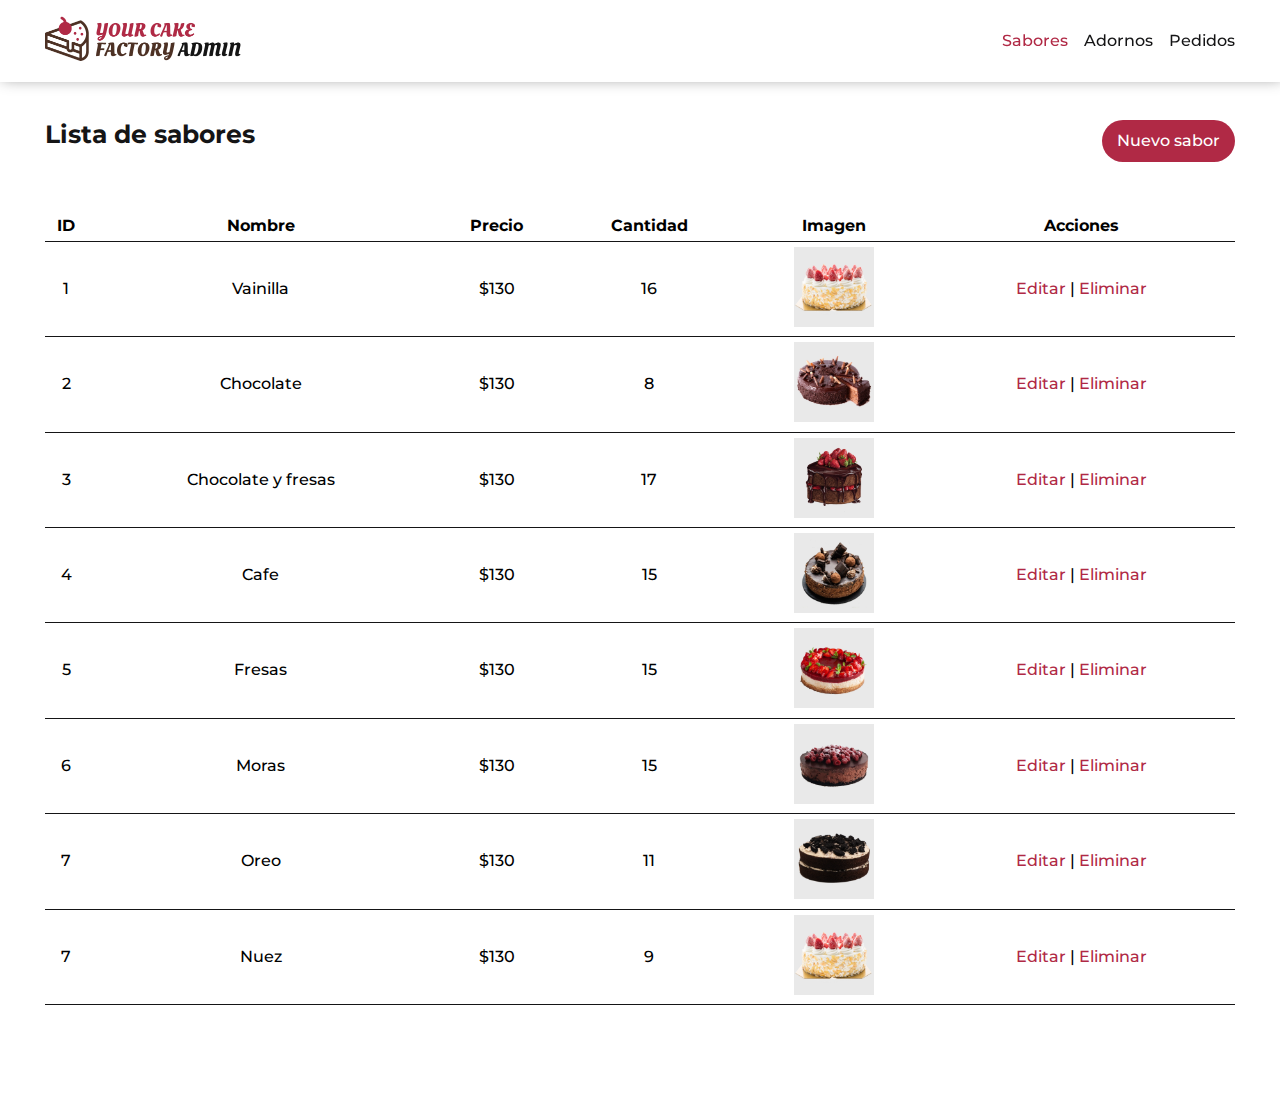
<file: pasteleria-administrador/index.html>
<!DOCTYPE html>
<html lang="es">

<head>
    <meta charset="UTF-8">
    <meta http-equiv="X-UA-Compatible" content="IE=edge">
    <meta name="viewport" content="width=device-width, initial-scale=1.0">

    <title>Your Cake Factory Administrador</title>

    <!-- Archivos css -->
    <link rel="stylesheet" href="css/normalize.css">
    <link rel="stylesheet" href="css/styles.css">

    <!-- Tipografías -->
    <link rel="preconnect" href="https://fonts.googleapis.com">
    <link rel="preconnect" href="https://fonts.gstatic.com" crossorigin>
    <link
        href="https://fonts.googleapis.com/css2?family=Montserrat:wght@400;500;600&family=Oleo+Script:wght@400;700&display=swap"
        rel="stylesheet">
</head>

<body>

    <!-- Header start -->
    <header class="header">
        <div class="header__items container">
            <a href="index.html">
                <img class="logo" src="img/logo-your-cake-facotory-admin-.webp" alt="Logotipo de Custom Cake">
            </a>
    
            <nav class="nav">
                <ul class="nav__links">
                    <li><a class="nav__item nav__item--selected" href="index.html">Sabores</a></li>
                    <li><a class="nav__item" href="adornos.html">Adornos</a></li>
                    <li><a class="nav__item" href="pedidos.html">Pedidos</a></li>
                </ul>
            </nav>
        </div>
    </header>
    <!-- End Header -->

    <section class="section">
        <div class="container">
            <div class="info">
                <div class="info__header">
                    <h3>Lista de sabores</h3>
                    <a href="#" class="button">Nuevo sabor</a>
                </div>

                <table class="info__table">
                    <thead>
                        <tr>
                            <th>ID</th>
                            <th>Nombre</th>
                            <th>Precio</th>
                            <th>Cantidad</th>
                            <th>Imagen</th>
                            <th>Acciones</th>
                        </tr>
                    </thead>

                    <tbody>
                        <tr>
                            <td>1</td>
                            <td>Vainilla</td>
                            <td>$130</td>
                            <td>16</td>
                            <td><img src="img/pastel-de-vanilla.webp" class="table__img"></td>
                            <td><a href="#">Editar</a> | <a href="#">Eliminar</a></td>
                        </tr>

                        <tr>
                            <td>2</td>
                            <td>Chocolate</td>
                            <td>$130</td>
                            <td>8</td>
                            <td><img src="img/pastel-de-chocolate.webp" class="table__img"></td>
                            <td><a href="#">Editar</a> | <a href="#">Eliminar</a></td>
                        </tr>

                        <tr>
                            <td>3</td>
                            <td>Chocolate y fresas</td>
                            <td>$130</td>
                            <td>17</td>
                            <td><img src="img/pastel-de-chocolate-y-fresa.webp" class="table__img"></td>
                            <td><a href="#">Editar</a> | <a href="#">Eliminar</a></td>
                        </tr>

                        <tr>
                            <td>4</td>
                            <td>Cafe</td>
                            <td>$130</td>
                            <td>15</td>
                            <td><img src="img/pastel-de-cafe.webp" class="table__img"></td>
                            <td><a href="#">Editar</a> | <a href="#">Eliminar</a></td>
                        </tr>

                        <tr>
                            <td>5</td>
                            <td>Fresas</td>
                            <td>$130</td>
                            <td>15</td>
                            <td><img src="img/pastel-de-fresas.webp" class="table__img"></td>
                            <td><a href="#">Editar</a> | <a href="#">Eliminar</a></td>
                        </tr>

                        <tr>
                            <td>6</td>
                            <td>Moras</td>
                            <td>$130</td>
                            <td>15</td>
                            <td><img src="img/pastel-de-moras.webp" class="table__img"></td>
                            <td><a href="#">Editar</a> | <a href="#">Eliminar</a></td>
                        </tr>

                        <tr>
                            <td>7</td>
                            <td>Oreo</td>
                            <td>$130</td>
                            <td>11</td>
                            <td><img src="img/pastel-de-oreo.webp" class="table__img"></td>
                            <td><a href="#">Editar</a> | <a href="#">Eliminar</a></td>
                        </tr>

                        <tr>
                            <td>7</td>
                            <td>Nuez</td>
                            <td>$130</td>
                            <td>9</td>
                            <td><img src="img/pastel-de-vanilla.webp" class="table__img"></td>
                            <td><a href="#">Editar</a> | <a href="#">Eliminar</a></td>
                        </tr>
                    </tbody>
                </table>
            </div>
        </div>
    </section>

</body>

</html>
</file>
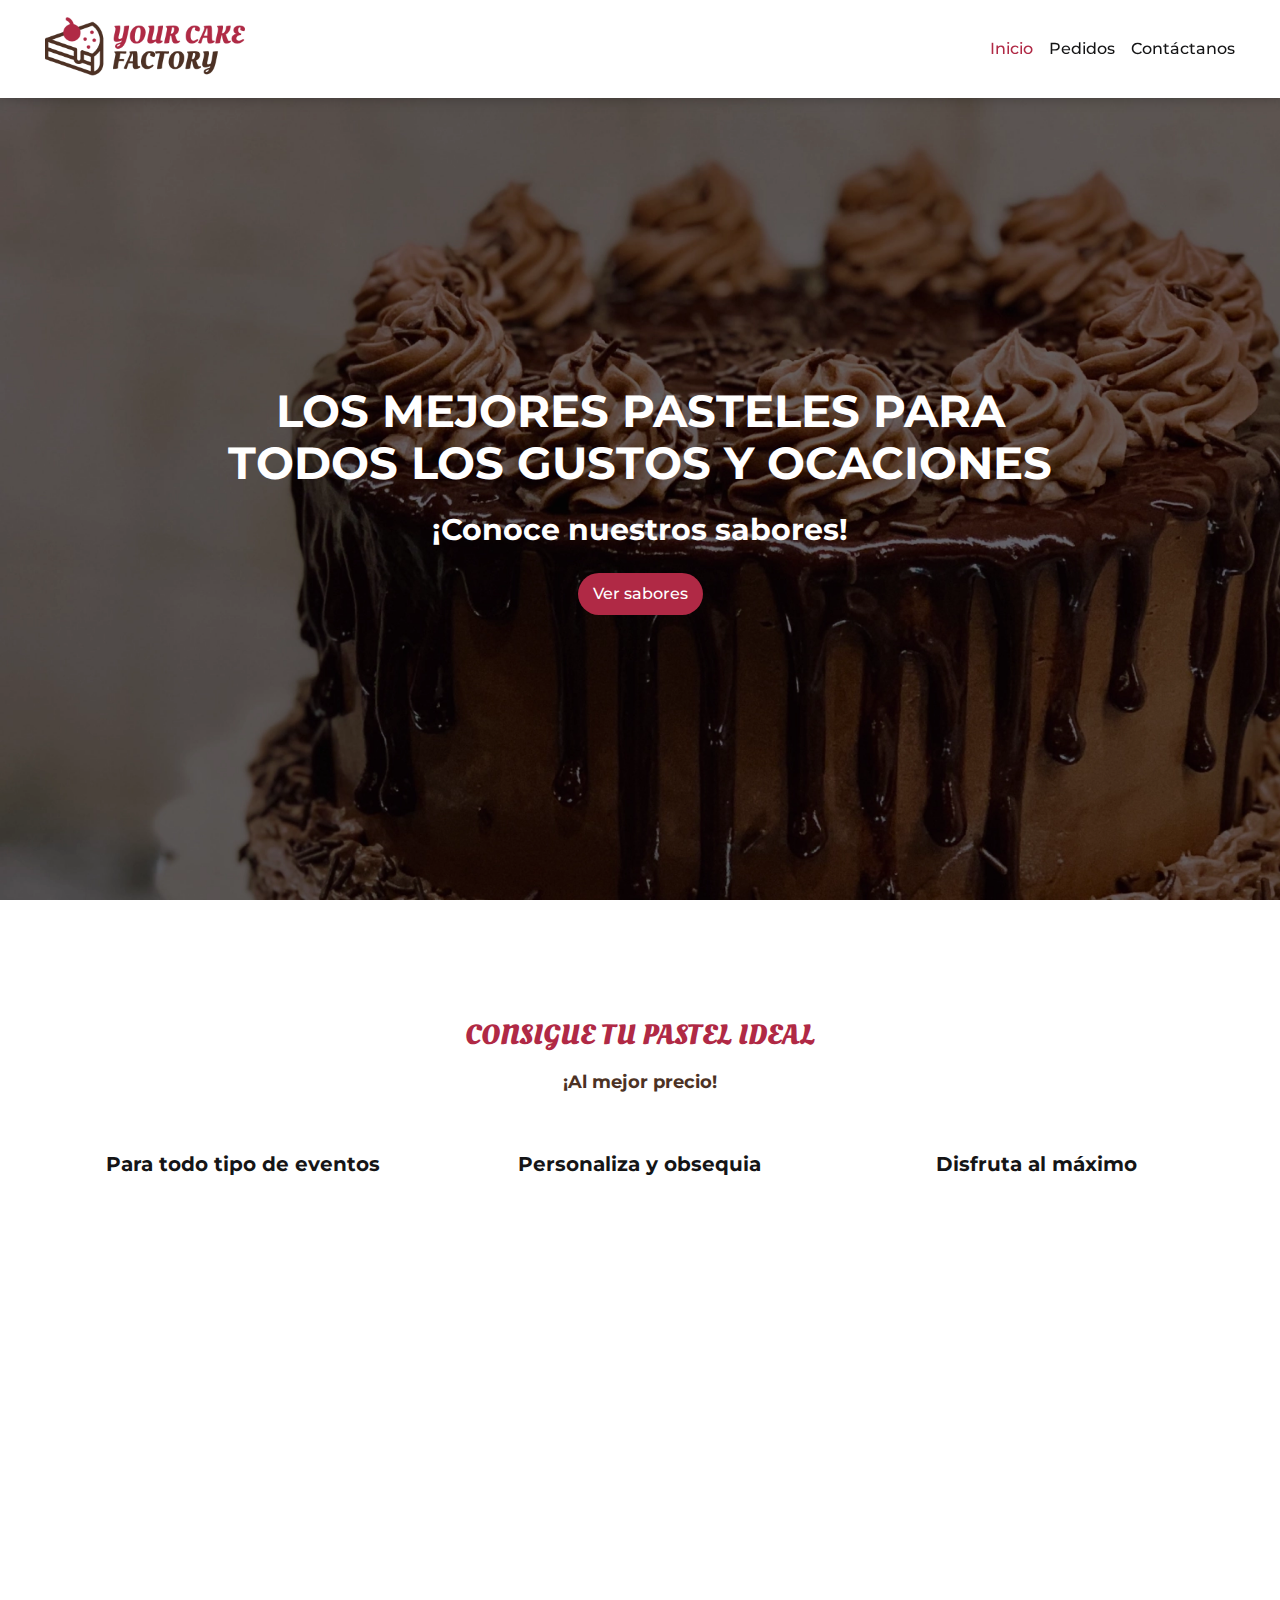
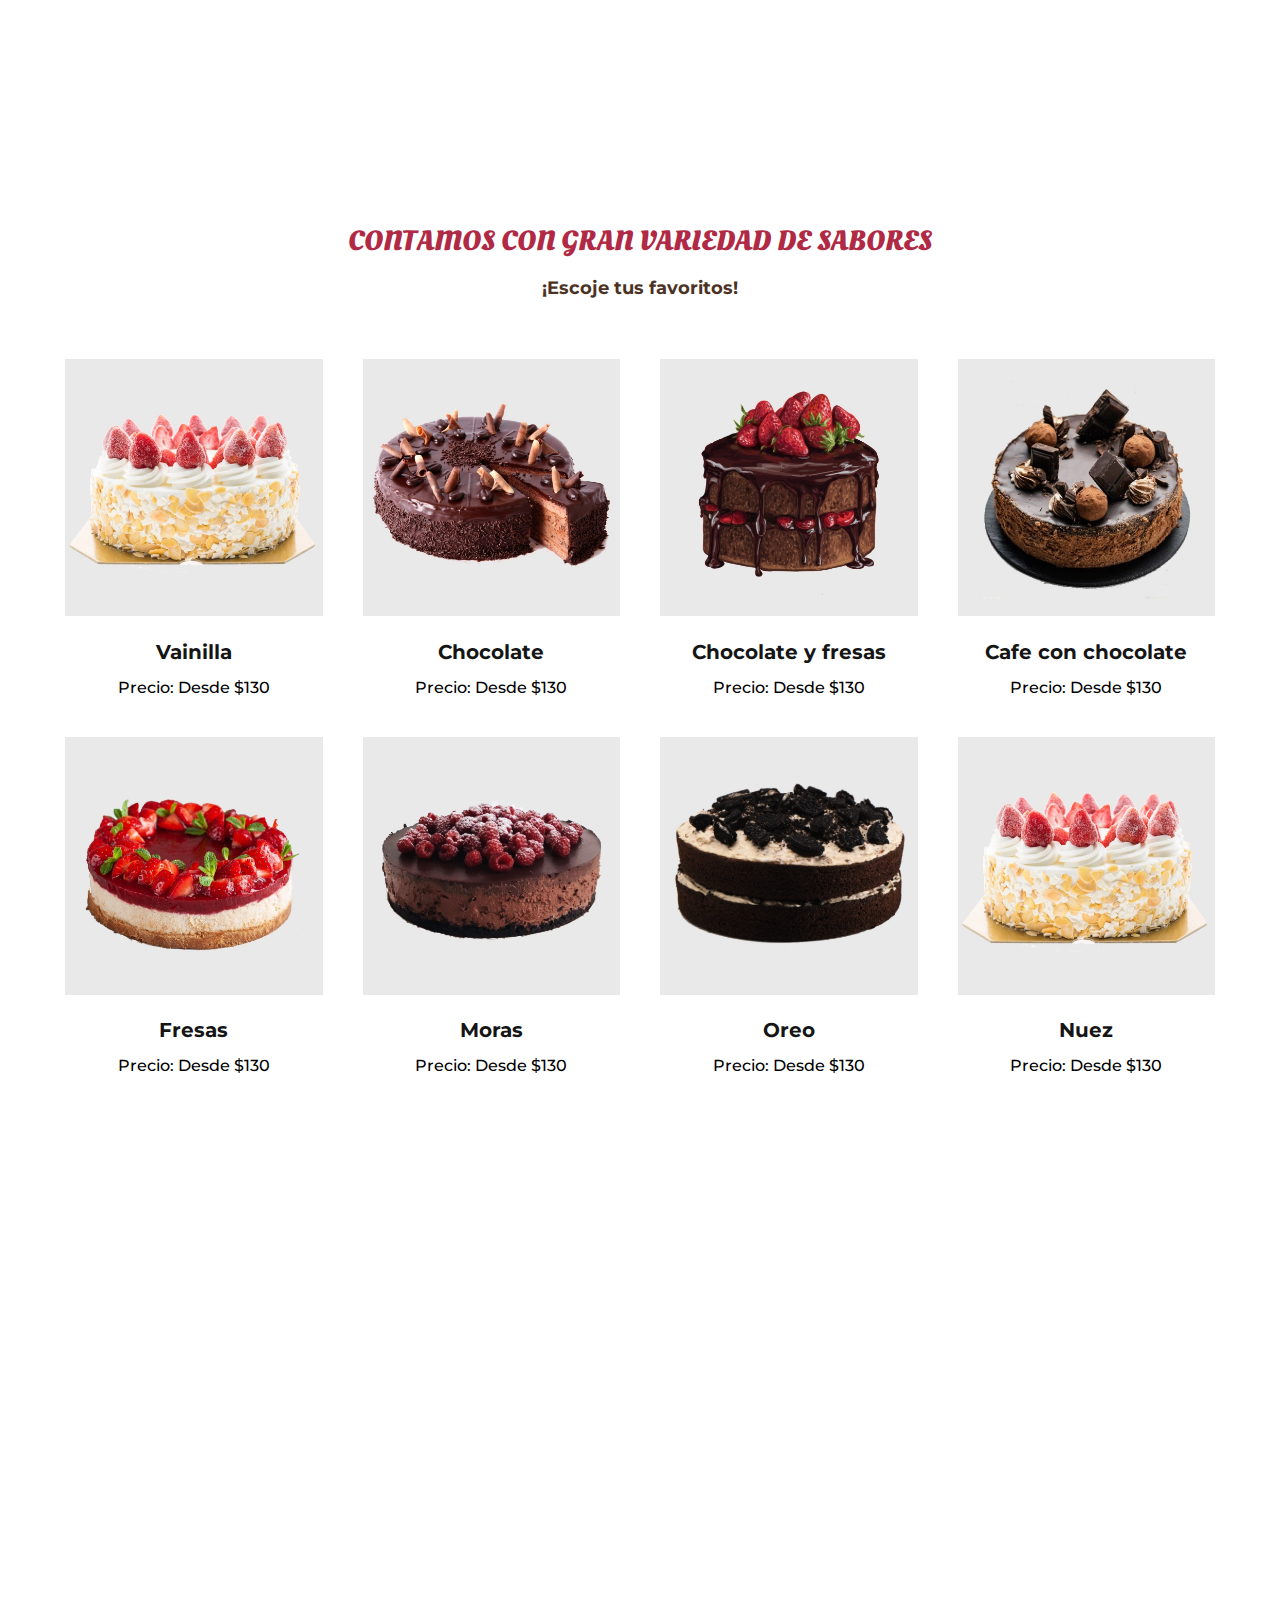
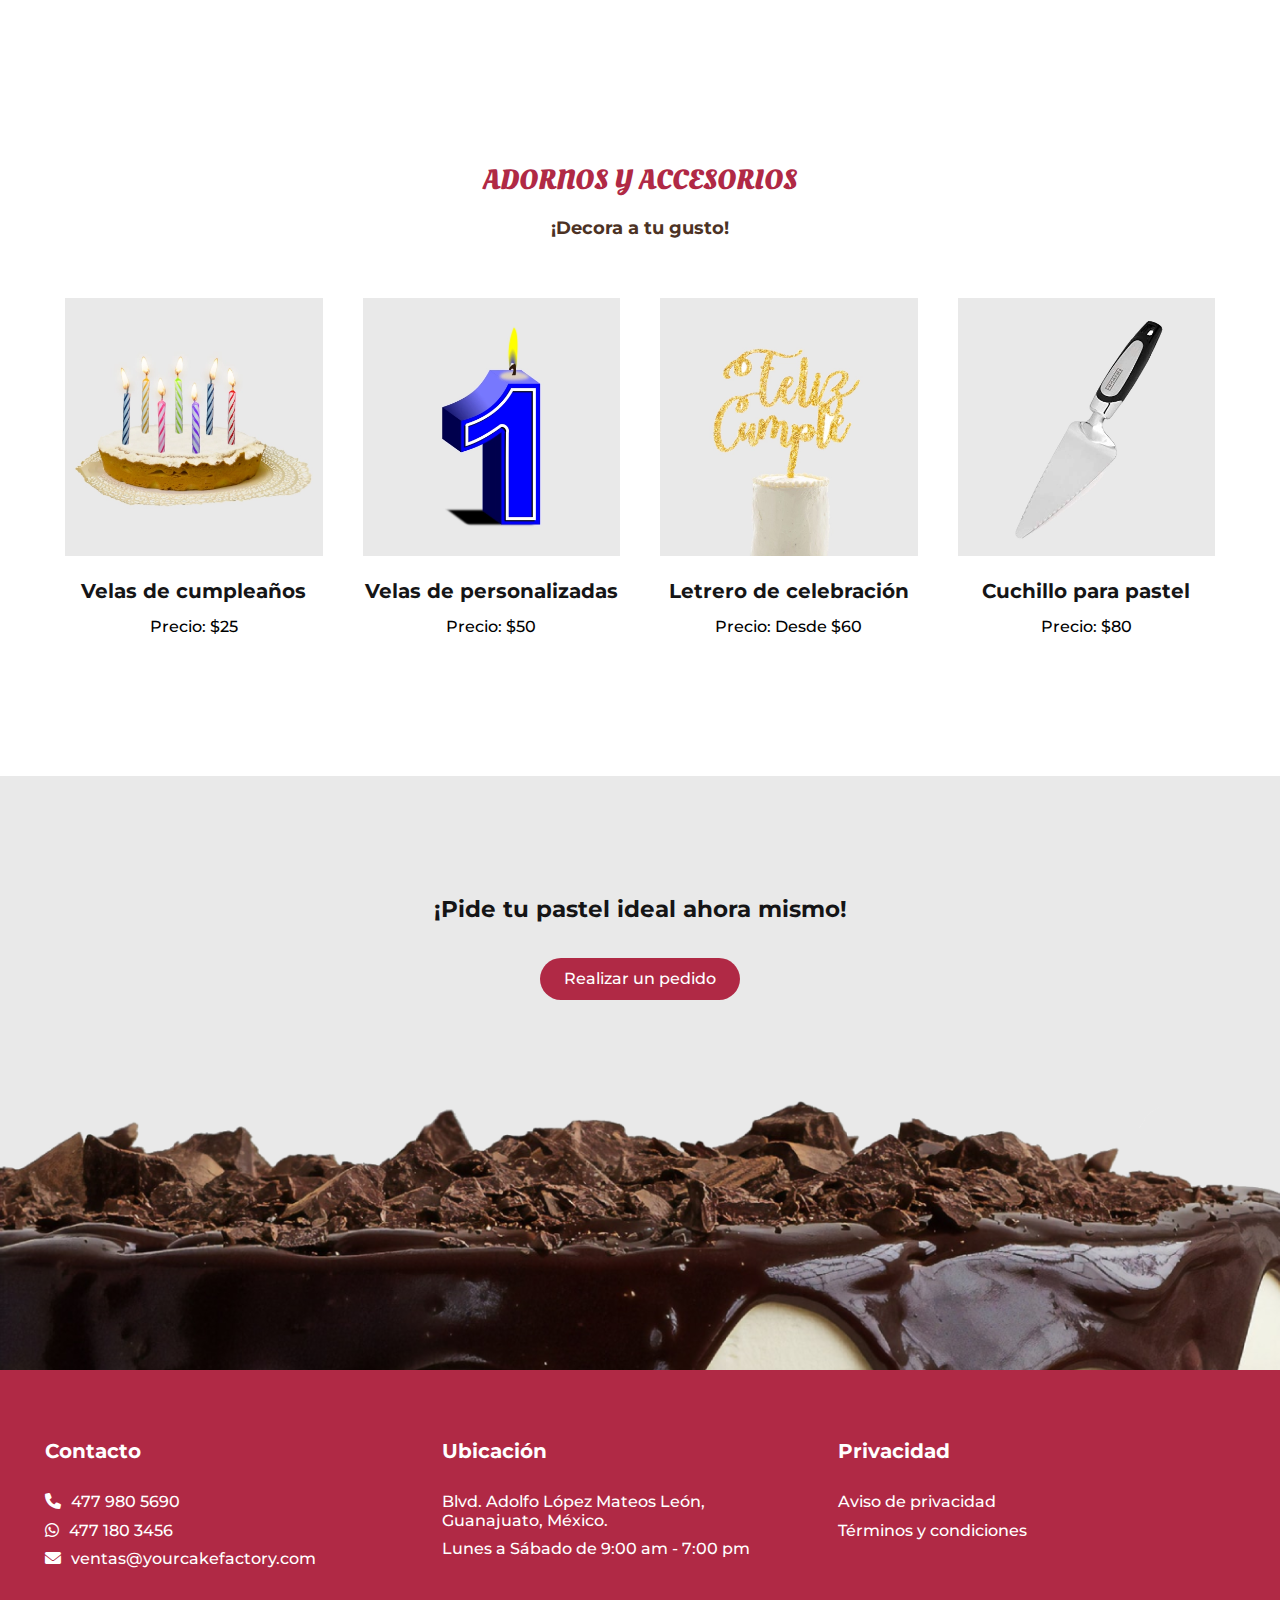
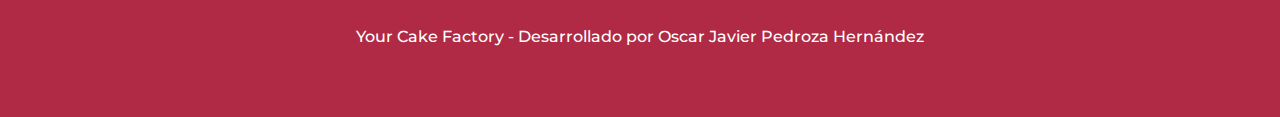
<file: pasteleria-clientes/index.html>
<!DOCTYPE html>
<html lang="es">

<head>
    <meta charset="UTF-8">
    <meta http-equiv="X-UA-Compatible" content="IE=edge">
    <meta name="viewport" content="width=device-width, initial-scale=1.0">

    <title>Your Cake Factory</title>

    <!-- Archivos css -->
    <link rel="stylesheet" href="css/normalize.css">
    <link rel="stylesheet" href="css/styles.css">

    <!-- Tipografías -->
    <link rel="preconnect" href="https://fonts.googleapis.com">
    <link rel="preconnect" href="https://fonts.gstatic.com" crossorigin>
    <link
        href="https://fonts.googleapis.com/css2?family=Montserrat:wght@400;500;600&family=Oleo+Script:wght@400;700&display=swap"
        rel="stylesheet">

    <!-- Font awesome -->
    <link rel="stylesheet" href="https://cdnjs.cloudflare.com/ajax/libs/font-awesome/6.0.0/css/all.min.css" integrity="sha512-9usAa10IRO0HhonpyAIVpjrylPvoDwiPUiKdWk5t3PyolY1cOd4DSE0Ga+ri4AuTroPR5aQvXU9xC6qOPnzFeg==" crossorigin="anonymous" referrerpolicy="no-referrer" />
</head>

<body>

    <!-- Header start -->
    <header class="header">
        <div class="header__items container">
            <a href="index.html">
                <img class="logo" src="img/logo-your-cake-factory.webp" alt="Logotipo de Custom Cake">
            </a>
    
            <nav class="nav">
                <ul class="nav__links">
                    <li><a class="nav__item nav__item--selected" href="index.html">Inicio</a></li>
                    <li><a class="nav__item" href="pedidos.html">Pedidos</a></li>
                    <li><a class="nav__item" href="contacto.html">Contáctanos</a></li>
                </ul>
            </nav>
        </div>
    </header>
    <!-- End Header -->

    <!-- Hero section start -->
    <section class="hero-section">
        <div class="hero">
            <h1 class="hero__title">Los mejores pasteles para todos los gustos y ocaciones</h1>
            <h4 class="hero__subtitle">¡Conoce nuestros sabores!</h3>
            <a class="button" href="#sabores">Ver sabores</a>
        </div>
    </section>
    <!-- End Hero section  -->

    <!-- Info section start -->
    <section class="section info-section">
        <div class="container info">
            <h2>Consigue tu pastel ideal</h2>
            <h5>¡Al mejor precio!</h3>

            <div class="info__coulums">
                <div class="coulum">
                    <lord-icon
                        class="lord-icon"
                        src="https://cdn.lordicon.com/lupuorrc.json"
                        trigger="loop"
                        colors="primary:#b02945,secondary:#4c3224"
                        style="width:140px;height:120px">
                    </lord-icon>

                    <h3>Para todo tipo de eventos</h3>
                </div>

                <div class="coulum">
                    <lord-icon
                        class="lord-icon"
                        src="https://cdn.lordicon.com/nkmsrxys.json"
                        trigger="loop"
                        colors="primary:#b02945,secondary:#4c3224"
                        style="width:120px;height:120px">
                    </lord-icon>

                    <h3>Personaliza y obsequia</h3>
                </div>

                <div class="coulum">
                    <lord-icon
                        class="lord-icon"
                        src="https://cdn.lordicon.com/rjzlnunf.json"
                        trigger="loop"
                        colors="primary:#b02945,secondary:#4c3224"
                        style="width:120px;height:120px">
                    </lord-icon>

                    <h3>Disfruta al máximo</h3>
                </div>
            </div>
        </div>
    </section>
    <!-- End info section -->

    <section class="separador separador--informacion"></section>

    <!-- Sección de sabores start -->
    <section class="section products-section" id="sabores">
        <div class="container">
            <h2>Contamos con gran variedad de sabores</h2>
            <h5>¡Escoje tus favoritos!</h5>

            <div class="products-container">
                <div class="products">
                    <div class="product__coulum">
                        <img class="product__image" src="img/pastel-de-vanilla.webp" alt="">
                        <h3 class="product__title">Vainilla</h3>
                        <p class="product__price">Precio: Desde $130</p>
                    </div>
    
                    <div class="product__coulum">
                        <img class="product__image" src="img/pastel-de-chocolate.webp" alt="">
                        <h3 class="product__title">Chocolate</h3>
                        <p class="product__price">Precio: Desde $130</p>
                    </div>
    
                    <div class="product__coulum">
                        <img class="product__image" src="img/pastel-de-chocolate-y-fresa.webp" alt="">
                        <h3 class="product__title">Chocolate y fresas</h3>
                        <p class="product__price">Precio: Desde $130</p>
                    </div>
    
                    <div class="product__coulum">
                        <img class="product__image" src="img/pastel-de-cafe.webp" alt="">
                        <h3 class="product__title">Cafe con chocolate</h3>
                        <p class="product__price">Precio: Desde $130</p>
                    </div>
                </div>
    
                <div class="products">
                    <div class="product__coulum">
                        <img class="product__image" src="img/pastel-de-fresas.webp" alt="">
                        <h3 class="product__title">Fresas</h3>
                        <p class="product__price">Precio: Desde $130</p>
                    </div>
    
                    <div class="product__coulum">
                        <img class="product__image" src="img/pastel-de-moras.webp" alt="">
                        <h3 class="product__title">Moras</h3>
                        <p class="product__price">Precio: Desde $130</p>
                    </div>
    
                    <div class="product__coulum">
                        <img class="product__image" src="img/pastel-de-oreo.webp" alt="">
                        <h3 class="product__title">Oreo</h3>
                        <p class="product__price">Precio: Desde $130</p>
                    </div>
    
                    <div class="product__coulum">
                        <img class="product__image" src="img/pastel-de-vanilla.webp" alt="">
                        <h3 class="product__title">Nuez</h3>
                        <p class="product__price">Precio: Desde $130</p>
                    </div>
                </div>
            </div>
        </div>
    </section>
    <!-- Sección de sabores end -->

    <section class="separador separador--productos"></section>

    <!-- Sección de adornos start -->
    <section class="section products-section">
        <div class="container">
            <h2>Adornos y accesorios</h2>
            <h5>¡Decora a tu gusto!</h5>

            <div class="products-container">
                <div class="products">
                    <div class="product__coulum">
                        <img class="product__image" src="img/adornos-velas.webp" alt="">
                        <h3 class="product__title">Velas de cumpleaños</h3>
                        <p class="product__price">Precio: $25</p>
                    </div>
    
                    <div class="product__coulum">
                        <img class="product__image" src="img/adorno-velas-personalizado.webp" alt="">
                        <h3 class="product__title">Velas de personalizadas</h3>
                        <p class="product__price">Precio: $50</p>
                    </div>
    
                    <div class="product__coulum">
                        <img class="product__image" src="img/adorno-letrero-celebracion.webp" alt="">
                        <h3 class="product__title">Letrero de celebración</h3>
                        <p class="product__price">Precio: Desde $60</p>
                    </div>
    
                    <div class="product__coulum">
                        <img class="product__image" src="img/adorno-cuchillo-para-pastel.webp" alt="">
                        <h3 class="product__title">Cuchillo para pastel</h3>
                        <p class="product__price">Precio: $80</p>
                    </div>
                </div>
            </div>
        </div>
    </section>
    <!-- Sección de adornos end -->

    <!-- Contactanos Sección start -->
    <section class="section contactanos-section">
        <div class="container contactanos">
            <h3 class="contactanos__title">¡Pide tu pastel ideal ahora mismo!</h3>
            <a href="#" class="button button--contact">Realizar un pedido</a>
        </div>
    </section>
    <!-- Contactanos Sección end -->

    <section class="separador-footer"></section>

    <!-- Footer start -->
    <footer class="footer">
        <div class="container">
            <div class="footer__coulums">
                <div class="footer-coulum">
                    <h3 class="footer__title">Contacto</h3>
    
                    <div class="footer__text">
                        <p><i class="fa-solid fa-phone"></i>477 980 5690</p>
                    </div>
    
                    <div class="footer__text">
                        <p><i class="fa-brands fa-whatsapp"></i>477 180 3456</p>
                    </div>
    
                    <div class="footer__text">
                        <p><i class="fa-solid fa-envelope"></i>ventas@yourcakefactory.com</p>
                    </div>
                </div>
    
                <div class="footer-coulum">
                    <h3 class="footer__title">Ubicación</h3>
    
                    <div class="footer__text">
                        <p>Blvd. Adolfo López Mateos León, Guanajuato, México.</p>
                    </div>

                    <div class="footer__text">
                        <p>Lunes a Sábado de 9:00 am - 7:00 pm</p>
                    </div>
                </div>
                
                <div class="footer-coulum">
                    <h3 class="footer__title">Privacidad</h3>
    
                    <div class="footer__text">
                        <p>Aviso de privacidad </p>
                    </div>
    
                    <div class="footer__text">
                        <p>Términos y condiciones </p>
                    </div>
                </div>
            </div>

            <div>
                <p class="footer__credits">Your Cake Factory - Desarrollado por Oscar Javier Pedroza Hernández</p>
            </div>
        </div>
    </footer>
    <!-- Footer end -->

    <!-- Scripts de lord icon -->
    <script src="https://cdn.lordicon.com/lusqsztk.js"></script>
</body>

</html>
</file>
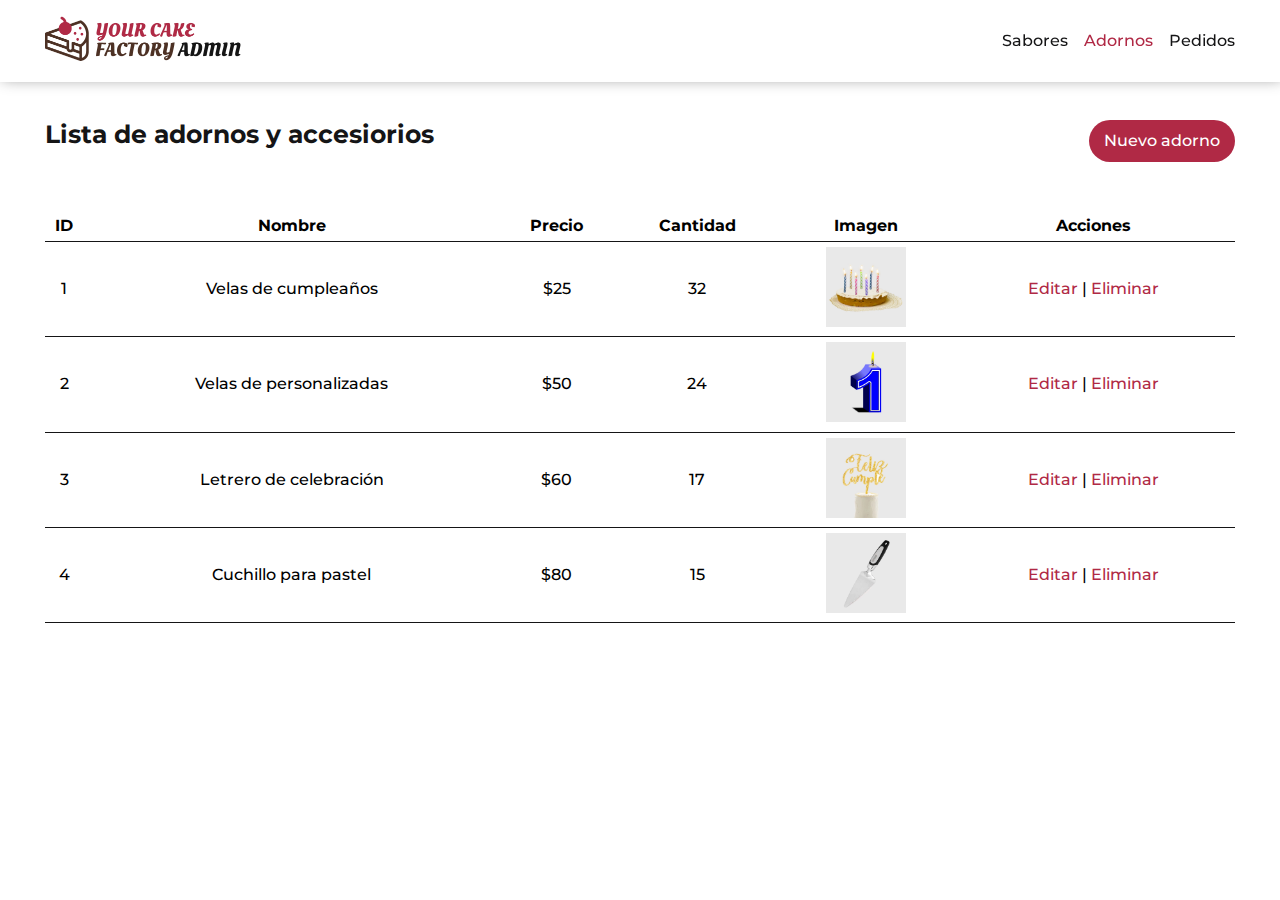
<file: pasteleria-administrador/adornos.html>
<!DOCTYPE html>
<html lang="es">

<head>
    <meta charset="UTF-8">
    <meta http-equiv="X-UA-Compatible" content="IE=edge">
    <meta name="viewport" content="width=device-width, initial-scale=1.0">

    <title>Your Cake Factory Administrador</title>

    <!-- Archivos css -->
    <link rel="stylesheet" href="css/normalize.css">
    <link rel="stylesheet" href="css/styles.css">

    <!-- Tipografías -->
    <link rel="preconnect" href="https://fonts.googleapis.com">
    <link rel="preconnect" href="https://fonts.gstatic.com" crossorigin>
    <link
        href="https://fonts.googleapis.com/css2?family=Montserrat:wght@400;500;600&family=Oleo+Script:wght@400;700&display=swap"
        rel="stylesheet">
</head>

<body>

    <!-- Header start -->
    <header class="header">
        <div class="header__items container">
            <a href="index.html">
                <img class="logo" src="img/logo-your-cake-facotory-admin-.webp" alt="Logotipo de Custom Cake">
            </a>
    
            <nav class="nav">
                <ul class="nav__links">
                    <li><a class="nav__item" href="index.html">Sabores</a></li>
                    <li><a class="nav__item nav__item--selected" href="adornos.html">Adornos</a></li>
                    <li><a class="nav__item" href="pedidos.html">Pedidos</a></li>
                </ul>
            </nav>
        </div>
    </header>
    <!-- End Header -->

    <section class="section">
        <div class="container">
            <div class="info">
                <div class="info__header">
                    <h3>Lista de adornos y accesiorios</h3>
                    <a href="#" class="button">Nuevo adorno</a>
                </div>

                <table class="info__table">
                    <thead>
                        <tr>
                            <th>ID</th>
                            <th>Nombre</th>
                            <th>Precio</th>
                            <th>Cantidad</th>
                            <th>Imagen</th>
                            <th>Acciones</th>
                        </tr>
                    </thead>

                    <tbody>
                        <tr>
                            <td>1</td>
                            <td>Velas de cumpleaños</td>
                            <td>$25</td>
                            <td>32</td>
                            <td><img src="img/adornos-velas.webp" class="table__img"></td>
                            <td><a href="#">Editar</a> | <a href="#">Eliminar</a></td>
                        </tr>

                        <tr>
                            <td>2</td>
                            <td>Velas de personalizadas</td>
                            <td>$50</td>
                            <td>24</td>
                            <td><img src="img/adorno-velas-personalizado.webp" class="table__img"></td>
                            <td><a href="#">Editar</a> | <a href="#">Eliminar</a></td>
                        </tr>

                        <tr>
                            <td>3</td>
                            <td>Letrero de celebración</td>
                            <td>$60</td>
                            <td>17</td>
                            <td><img src="img/adorno-letrero-celebracion.webp" class="table__img"></td>
                            <td><a href="#">Editar</a> | <a href="#">Eliminar</a></td>
                        </tr>

                        <tr>
                            <td>4</td>
                            <td>Cuchillo para pastel</td>
                            <td>$80</td>
                            <td>15</td>
                            <td><img src="img/adorno-cuchillo-para-pastel.webp" class="table__img"></td>
                            <td><a href="#">Editar</a> | <a href="#">Eliminar</a></td>
                        </tr>
                    </tbody>
                </table>
            </div>
        </div>
    </section>

</body>

</html>
</file>
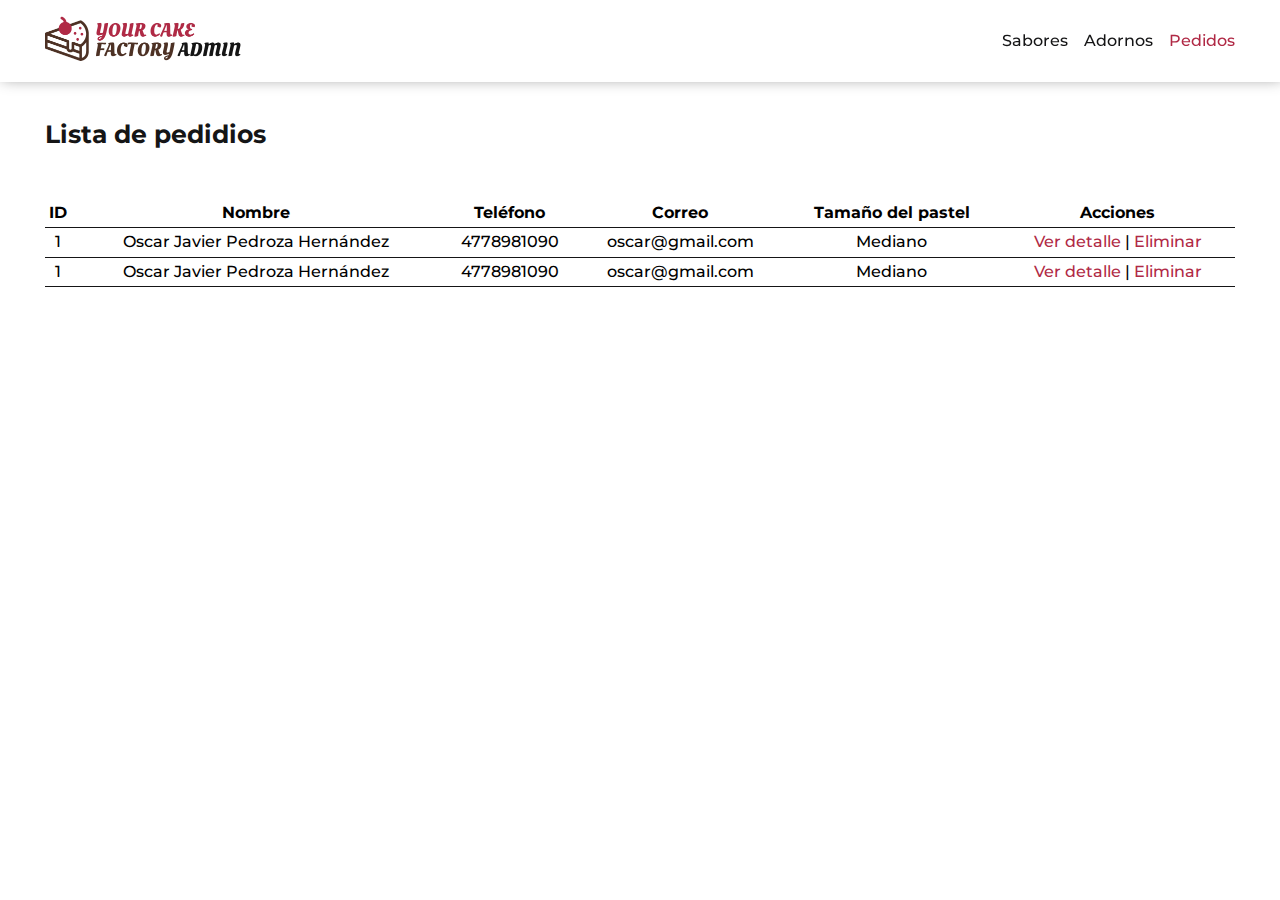
<file: pasteleria-administrador/pedidos.html>
<!DOCTYPE html>
<html lang="es">

<head>
    <meta charset="UTF-8">
    <meta http-equiv="X-UA-Compatible" content="IE=edge">
    <meta name="viewport" content="width=device-width, initial-scale=1.0">

    <title>Your Cake Factory Administrador</title>

    <!-- Archivos css -->
    <link rel="stylesheet" href="css/normalize.css">
    <link rel="stylesheet" href="css/styles.css">

    <!-- Tipografías -->
    <link rel="preconnect" href="https://fonts.googleapis.com">
    <link rel="preconnect" href="https://fonts.gstatic.com" crossorigin>
    <link
        href="https://fonts.googleapis.com/css2?family=Montserrat:wght@400;500;600&family=Oleo+Script:wght@400;700&display=swap"
        rel="stylesheet">
</head>

<body>

    <!-- Header start -->
    <header class="header">
        <div class="header__items container">
            <a href="index.html">
                <img class="logo" src="img/logo-your-cake-facotory-admin-.webp" alt="Logotipo de Custom Cake">
            </a>
    
            <nav class="nav">
                <ul class="nav__links">
                    <li><a class="nav__item" href="index.html">Sabores</a></li>
                    <li><a class="nav__item" href="adornos.html">Adornos</a></li>
                    <li><a class="nav__item nav__item--selected" href="pedidos.html">Pedidos</a></li>
                </ul>
            </nav>
        </div>
    </header>
    <!-- End Header -->

    <section class="section">
        <div class="container">
            <div class="info">
                <div class="info__header">
                    <h3>Lista de pedidios</h3>
                </div>

                <table class="info__table">
                    <thead>
                        <tr>
                            <th>ID</th>
                            <th>Nombre</th>
                            <th>Teléfono</th>
                            <th>Correo</th>
                            <th>Tamaño del pastel</th>
                            <th>Acciones</th>
                        </tr>
                    </thead>

                    <tbody>
                        <tr>
                            <td>1</td>
                            <td>Oscar Javier Pedroza Hernández</td>
                            <td>4778981090</td>
                            <td>oscar@gmail.com</td>
                            <td>Mediano</td>
                            <td><a href="#">Ver detalle</a> | <a href="#">Eliminar</a></td>
                        </tr>

                        <tr>
                            <td>1</td>
                            <td>Oscar Javier Pedroza Hernández</td>
                            <td>4778981090</td>
                            <td>oscar@gmail.com</td>
                            <td>Mediano</td>
                            <td><a href="#">Ver detalle</a> | <a href="#">Eliminar</a></td>
                        </tr>
                    </tbody>
                </table>
            </div>
        </div>
    </section>

</body>

</html>
</file>
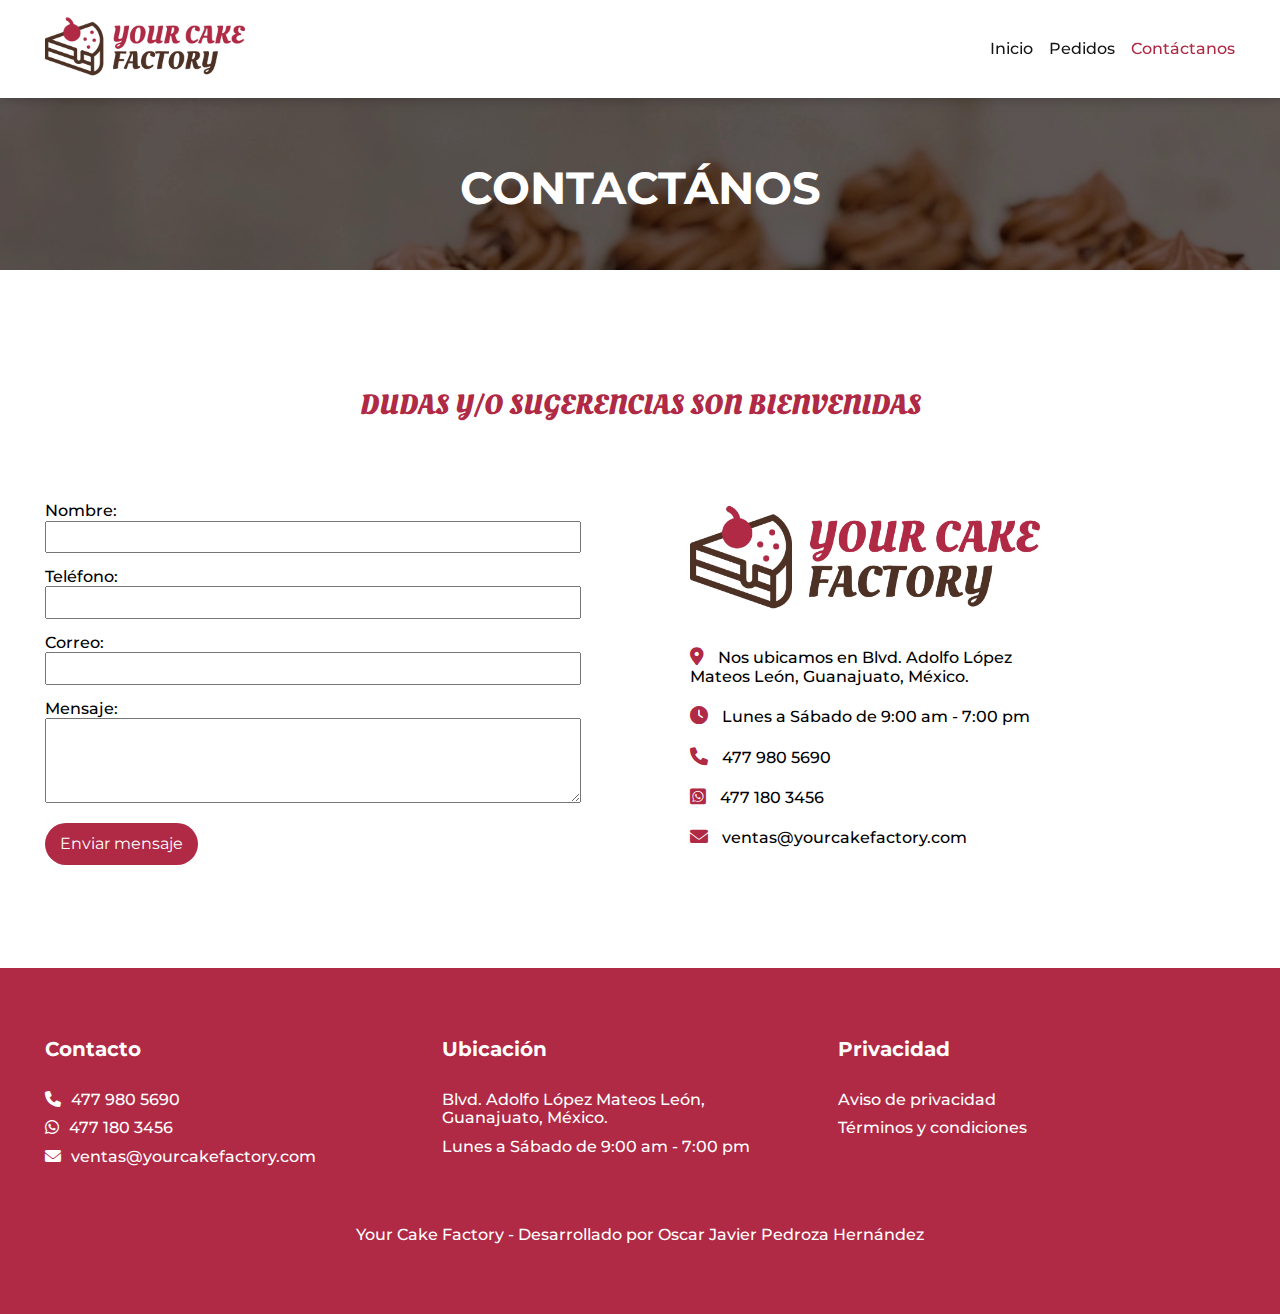
<file: pasteleria-clientes/contacto.html>
<!DOCTYPE html>
<html lang="es">

<head>
    <meta charset="UTF-8">
    <meta http-equiv="X-UA-Compatible" content="IE=edge">
    <meta name="viewport" content="width=device-width, initial-scale=1.0">

    <title>Contacto - Your Cake Factory</title>

    <!-- Archivos css -->
    <link rel="stylesheet" href="css/normalize.css">
    <link rel="stylesheet" href="css/styles.css">

    <!-- Tipografías -->
    <link rel="preconnect" href="https://fonts.googleapis.com">
    <link rel="preconnect" href="https://fonts.gstatic.com" crossorigin>
    <link
        href="https://fonts.googleapis.com/css2?family=Montserrat:wght@400;500;600&family=Oleo+Script:wght@400;700&display=swap"
        rel="stylesheet">

    <!-- Font awesome -->
    <link rel="stylesheet" href="https://cdnjs.cloudflare.com/ajax/libs/font-awesome/6.0.0/css/all.min.css" integrity="sha512-9usAa10IRO0HhonpyAIVpjrylPvoDwiPUiKdWk5t3PyolY1cOd4DSE0Ga+ri4AuTroPR5aQvXU9xC6qOPnzFeg==" crossorigin="anonymous" referrerpolicy="no-referrer" />
</head>

<body>

    <!-- Header start -->
    <header class="header">
        <div class="header__items container">
            <a href="index.html">
                <img class="logo" src="img/logo-your-cake-factory.webp" alt="Logotipo de Custom Cake">
            </a>
    
            <nav class="nav">
                <ul class="nav__links">
                    <li><a class="nav__item" href="index.html">Inicio</a></li>
                    <li><a class="nav__item" href="pedidos.html">Pedidos</a></li>
                    <li><a class="nav__item nav__item--selected" href="contacto.html">Contáctanos</a></li>
                </ul>
            </nav>
        </div>
    </header>
    <!-- End Header -->

    <!-- Hero start -->
    <section class="hero-section hero-section--page">
        <div class="hero">
            <h1 class="hero__title hero__title--page">Contactános</h1>
        </div>
    </section>
    <!-- Hero end -->

    <!-- Sección de pedidos start -->
    <section class="section">
        <div class="container">
            <h2>Dudas y/o sugerencias son bienvenidas</h2>

            <form class="form" method="post">
                <div class="form__column data-container">
                    <div class="input-text-container">
                        <div>
                            <p><label for="name">Nombre:</label></p>
                            <input class="text-input" type="text" id="name">
                        </div>

                        <div>
                            <p><label for="tel">Teléfono:</label></p>
                            <input class="text-input" type="tel" id="tel">
                        </div>

                        <div>
                            <p><label for="email">Correo:</label></p>
                            <input class="text-input" type="email" id="email">
                        </div>

                        <div>
                            <p><label for="description">Mensaje:</label></p>
                            <textarea class="textarea id="description" rows="4"></textarea>
                        </div>

                        <button class="button" type="submit">Enviar mensaje</button>
                    </div>
                </div>

                <div class="form__column form__column--left">
                    <div class="data">
                        <img 
                            class="data__img"
                            src="img/logo-your-cake-factory.webp" 
                            alt="Logo de Your Cake Factory">

                        <p class="data__group">
                            <i class="data__icon fa-solid fa-location-dot"></i>
                            Nos ubicamos en Blvd. Adolfo López Mateos León, Guanajuato, México.
                        </p>

                        <p class="data__group">
                            <i class="data__icon fa-solid fa-clock"></i>
                            Lunes a Sábado de 9:00 am - 7:00 pm 
                        </p>

                        <p class="data__group">
                            <i class="data__icon fa-solid fa-phone"></i>
                            477 980 5690
                        </p>

                        <p class="data__group">
                            <i class="data__icon fa-brands fa-whatsapp-square"></i>
                            477 180 3456
                        </p>

                        <p class="data__group">
                            <i class="data__icon fa-solid fa-envelope"></i>
                            ventas@yourcakefactory.com
                        </p>
                    </div>
                </div>
            </form>
        </div>
    </section>
    <!-- Sección de pedidos end -->

    <!-- Footer start -->
    <footer class="footer">
        <div class="container">
            <div class="footer__coulums">
                <div class="footer-coulum">
                    <h3 class="footer__title">Contacto</h3>
    
                    <div class="footer__text">
                        <p><i class="fa-solid fa-phone"></i>477 980 5690</p>
                    </div>
    
                    <div class="footer__text">
                        <p><i class="fa-brands fa-whatsapp"></i>477 180 3456</p>
                    </div>
    
                    <div class="footer__text">
                        <p><i class="fa-solid fa-envelope"></i>ventas@yourcakefactory.com</p>
                    </div>
                </div>
    
                <div class="footer-coulum">
                    <h3 class="footer__title">Ubicación</h3>
    
                    <div class="footer__text">
                        <p>Blvd. Adolfo López Mateos León, Guanajuato, México.</p>
                    </div>

                    <div class="footer__text">
                        <p>Lunes a Sábado de 9:00 am - 7:00 pm</p>
                    </div>
                </div>
                
                <div class="footer-coulum">
                    <h3 class="footer__title">Privacidad</h3>
    
                    <div class="footer__text">
                        <p>Aviso de privacidad </p>
                    </div>
    
                    <div class="footer__text">
                        <p>Términos y condiciones </p>
                    </div>
                </div>
            </div>

            <div>
                <p class="footer__credits">Your Cake Factory - Desarrollado por Oscar Javier Pedroza Hernández</p>
            </div>
        </div>
    </footer>
    <!-- Footer end -->

    <!-- Scripts de lord icon -->
    <script src="https://cdn.lordicon.com/lusqsztk.js"></script>
</body>

</html>
</file>
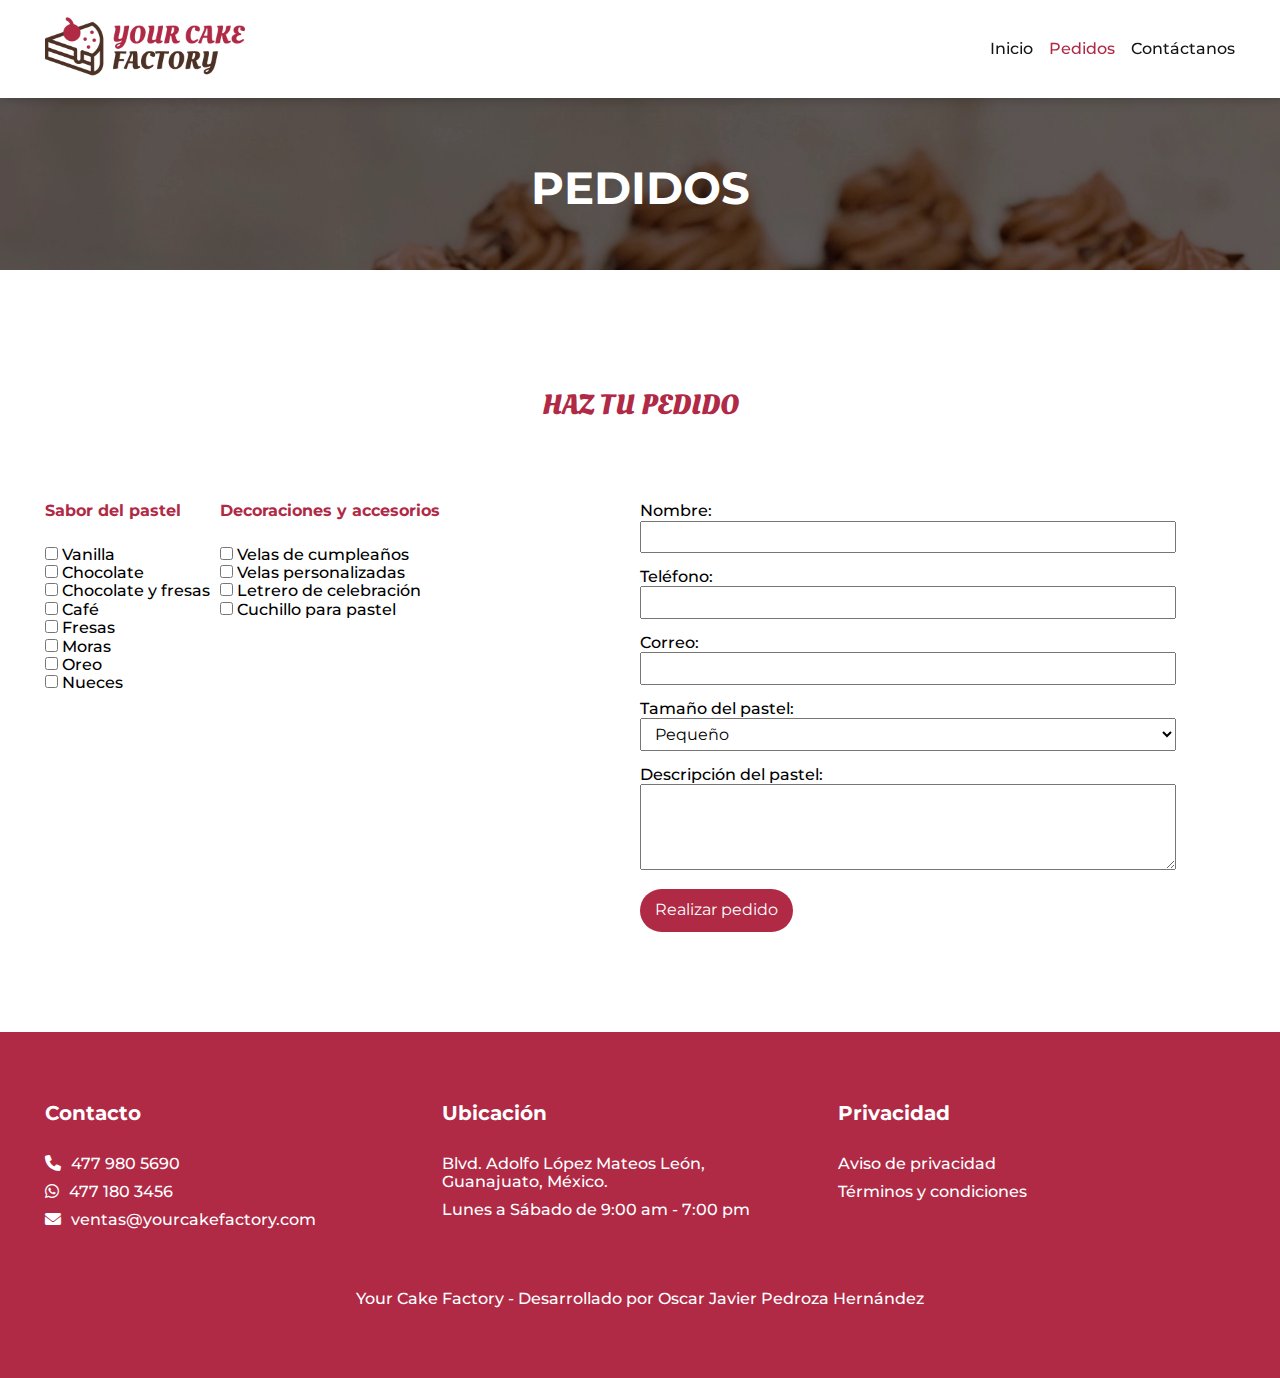
<file: pasteleria-clientes/pedidos.html>
<!DOCTYPE html>
<html lang="es">

<head>
    <meta charset="UTF-8">
    <meta http-equiv="X-UA-Compatible" content="IE=edge">
    <meta name="viewport" content="width=device-width, initial-scale=1.0">

    <title>Pedidos - Your Cake Factory</title>

    <!-- Archivos css -->
    <link rel="stylesheet" href="css/normalize.css">
    <link rel="stylesheet" href="css/styles.css">

    <!-- Tipografías -->
    <link rel="preconnect" href="https://fonts.googleapis.com">
    <link rel="preconnect" href="https://fonts.gstatic.com" crossorigin>
    <link
        href="https://fonts.googleapis.com/css2?family=Montserrat:wght@400;500;600&family=Oleo+Script:wght@400;700&display=swap"
        rel="stylesheet">

    <!-- Font awesome -->
    <link rel="stylesheet" href="https://cdnjs.cloudflare.com/ajax/libs/font-awesome/6.0.0/css/all.min.css" integrity="sha512-9usAa10IRO0HhonpyAIVpjrylPvoDwiPUiKdWk5t3PyolY1cOd4DSE0Ga+ri4AuTroPR5aQvXU9xC6qOPnzFeg==" crossorigin="anonymous" referrerpolicy="no-referrer" />
</head>

<body>

    <!-- Header start -->
    <header class="header">
        <div class="header__items container">
            <a href="index.html">
                <img class="logo" src="img/logo-your-cake-factory.webp" alt="Logotipo de Custom Cake">
            </a>
    
            <nav class="nav">
                <ul class="nav__links">
                    <li><a class="nav__item" href="index.html">Inicio</a></li>
                    <li><a class="nav__item nav__item--selected" href="pedidos.html">Pedidos</a></li>
                    <li><a class="nav__item" href="contacto.html">Contáctanos</a></li>
                </ul>
            </nav>
        </div>
    </header>
    <!-- End Header -->

    <!-- Hero start -->
    <section class="hero-section hero-section--page">
        <div class="hero">
            <h1 class="hero__title hero__title--page">Pedidos</h1>
        </div>
    </section>
    <!-- Hero end -->

    <!-- Sección de pedidos start -->
    <section class="section">
        <div class="container">
            <h2>Haz tu pedido</h2>

            <form class="form" method="post">
                <div class="form__column form__column--right">

                    <div class="cake-data">
                        <div>
                            <h4 class="column__subitle">Sabor del pastel</h4>

                            <div class="checkbox-container">
                                <div>
                                    <input type="checkbox" id="vanilla">
                                    <label for="vanilla">Vanilla</label>
                                </div>

                                <div>
                                    <input type="checkbox" id="chocolate">
                                    <label for="chocolate">Chocolate</label>
                                </div>

                                <div>
                                    <input type="checkbox" id="chocolate-y-fresas">
                                    <label for="chocolate-y-fresas">Chocolate y fresas</label>
                                </div>

                                <div>
                                    <input type="checkbox" id="cafe">
                                    <label for="cafe">Café</label>
                                </div>

                                <div>
                                    <input type="checkbox" id="fresas">
                                    <label for="fresas">Fresas</label>
                                </div>

                                <div>
                                    <input type="checkbox" id="moras">
                                    <label for="moras">Moras</label>
                                </div>

                                <div>
                                    <input type="checkbox" id="oreo">
                                    <label for="oreo">Oreo</label>
                                </div>

                                <div>
                                    <input type="checkbox" id="nueces">
                                    <label for="nueces">Nueces</label>
                                </div>
                            </div>
                        </div>
    
                        <div>
                            <h4 class="column__subitle">Decoraciones y accesorios</h4>

                            <div class="checkbox-container">
                                <div>
                                    <input type="checkbox" id="nueces">
                                    <label for="nueces">Velas de cumpleaños</label>
                                </div>

                                <div>
                                    <input type="checkbox" id="nueces">
                                    <label for="nueces">Velas personalizadas</label>
                                </div>

                                <div>
                                    <input type="checkbox" id="nueces">
                                    <label for="nueces">Letrero de celebración</label>
                                </div>

                                <div>
                                    <input type="checkbox" id="nueces">
                                    <label for="nueces">Cuchillo para pastel</label>
                                </div>
                            </div>
                        </div>
                    </div>
                </div>

                <div class="form__column data-container">
                    <div class="input-text-container">
                        <div>
                            <p><label for="name">Nombre:</label></p>
                            <input class="text-input" type="text" id="name">
                        </div>

                        <div>
                            <p><label for="tel">Teléfono:</label></p>
                            <input class="text-input" type="tel" id="tel">
                        </div>

                        <div>
                            <p><label for="email">Correo:</label></p>
                            <input class="text-input" type="email" id="email">
                        </div>

                        <div>
                            <p><label for="size">Tamaño del pastel:</label></p>
                            <select id="size" class="input-select">
                                <option value="pequeño">Pequeño</option>
                                <option value="pequeño">Mediano</option>
                                <option value="pequeño">Grande</option>
                            </select>
                        </div>

                        <div>
                            <p><label for="description">Descripción del pastel:</label></p>
                            <textarea class="textarea id="description" rows="4"></textarea>
                        </div>

                        <button class="button" type="submit">Realizar pedido</button>
                    </div>
                </div>
            </form>
        </div>
    </section>
    <!-- Sección de pedidos end -->

    <!-- Footer start -->
    <footer class="footer">
        <div class="container">
            <div class="footer__coulums">
                <div class="footer-coulum">
                    <h3 class="footer__title">Contacto</h3>
    
                    <div class="footer__text">
                        <p><i class="fa-solid fa-phone"></i>477 980 5690</p>
                    </div>
    
                    <div class="footer__text">
                        <p><i class="fa-brands fa-whatsapp"></i>477 180 3456</p>
                    </div>
    
                    <div class="footer__text">
                        <p><i class="fa-solid fa-envelope"></i>ventas@yourcakefactory.com</p>
                    </div>
                </div>
    
                <div class="footer-coulum">
                    <h3 class="footer__title">Ubicación</h3>
    
                    <div class="footer__text">
                        <p>Blvd. Adolfo López Mateos León, Guanajuato, México.</p>
                    </div>

                    <div class="footer__text">
                        <p>Lunes a Sábado de 9:00 am - 7:00 pm</p>
                    </div>
                </div>
                
                <div class="footer-coulum">
                    <h3 class="footer__title">Privacidad</h3>
    
                    <div class="footer__text">
                        <p>Aviso de privacidad </p>
                    </div>
    
                    <div class="footer__text">
                        <p>Términos y condiciones </p>
                    </div>
                </div>
            </div>

            <div>
                <p class="footer__credits">Your Cake Factory - Desarrollado por Oscar Javier Pedroza Hernández</p>
            </div>
        </div>
    </footer>
    <!-- Footer end -->

    <!-- Scripts de lord icon -->
    <script src="https://cdn.lordicon.com/lusqsztk.js"></script>
</body>

</html>
</file>
<file: pasteleria-administrador/css/styles.css>
/*
=================  
COLORES DEL SITIO 
=================
*/

:root {
    --color-red: #B02945;
    --color-brown: #4C3224;
    --color-dark: #151516;
    --color-light: #E9E9E9;
    --color-white: #FFF;
}

/*
================= 
ESTILOS GENERALES 
=================
*/
body {
    font-family: "Montserrat";
    font-weight: 500;
    font-size: 16px;
}

.container {
    max-width: 1190px;
    margin: 0 auto;
}

.button {
    display: block;
    padding: 12px 15px;
    width: auto;
    background-color: var(--color-red);
    color: var(--color-white);
    border: none;
    cursor: pointer;

    border-radius: 25px;
    transition: box-shadow 0.4s ease;
}

.button:hover {
    box-shadow: 1px 2px 14px 5px rgba(0,0,0,0.39)
}

.section {
    padding-top: 120px;
    padding-bottom: 100px;
}

h2 {
    margin-bottom: 20px;
    font-family: "Oleo Script";
    font-size: 28px;
    text-transform: uppercase;
    text-align: center;
    color: var(--color-red);
}

h3 {
    font-size: 25px;
    color: var(--color-dark);
}

.text-input {
    width: 90%;
    margin-bottom: 15px;
    padding: 5px 10px;
}

.textarea {
    width: 90%;
    margin-bottom: 15px;
    padding: 5px 10px;
}

.fa-solid, .fa-brands {
    margin-right: 10px;
}

/*
==================
ESTILOS DEL HEADER 
==================
*/

.header {
    width: 100%;
    position: fixed;
    background: var(--color-white);
    box-shadow: 2px -3px 14px 0px rgba(0,0,0,0.41);
}

.header__items {
    display: flex;
    justify-content: space-between;
    align-items: center;
    padding: 15px 0px;
}

.logo {
    cursor: pointer;
    width: 200px;

    transition: transform ease 0.4s;
}

.logo:hover {
    transform: scale(1.08);
}

.nav__links {
    list-style: none;
}

.nav__links li {
    display: inline-block;
}

.nav__item {
    text-decoration: none;
    color: var(--color-dark);
    margin-left: 12px;

    transition: color ease 0.1s;
}

.nav__item:hover {
    color: var(--color-red);
}

.nav__item--selected {
    color: var(--color-red);
}

/*
================
ESTILOS DEL HERO
================
*/

.hero-section {
    background-image: url("../img/banner-pastel1.webp");
    height: 100vh;
    background-size: cover;
    background-position: center;
    background-attachment: fixed;
}

.hero {
    height: 100%;
    display: flex;
    justify-content: center;
    align-items: center;
    flex-direction: column;
    text-align: center;
}

.hero__title {
    width: 70%;
    margin-top: 100px;
    margin-bottom: 25px;
    font-size: 45px;
    text-transform: uppercase;
    color: var(--color-white);
}

.hero__subtitle {
    margin-bottom: 25px;
    font-size: 30px;
    color: var(--color-white);
}

.hero-section--page {
    height: 270px;
}

.hero__title--page {
    margin-top: 130px;
}

/*
=========================================
ESTILOS DE LAS SECCIONES DEL ADMINSTRADOR
=========================================
*/

.info__header {
    display: flex;
    justify-content: space-between;
    margin-bottom: 50px;
}

.info__table {
    width: 100%;
    border-collapse: collapse;
}

.info__table td, .info__table th {
    text-align: center;
    padding: 5px 0;
    border-bottom: 1px solid var(--color-dark);
}

.table__img {
    width: 80px;
}

.info__table a {
    color: var(--color-red);
}

/*
=============
MEDIA QUERIES 
=============
*/

@media(max-width: 980px){
    .container {
        max-width: 100%;
        padding-left: 30px;
        padding-right: 30px;
    }

    .header__items {
        flex-direction: column;
    }

    .nav {
        margin-top: 20px;
    }

    .hero-section {
        background-attachment: initial;
        padding: 0 25px;
    }

    .hero__title {
        width: 95%;
        font-size: 35px;
    }

    .hero__subtitle {
        font-size: 24px;
    }

    .hero__title--page {
        margin-top: 160px;
    }

    .info__coulums {
        flex-direction: column;
        justify-content: center;
        align-items: center;
    }

    .coulum {
        width: 100%;
        margin-bottom: 60px;
    }

    .coulum:last-child {
        margin-bottom: 0;
    }

    .separador--informacion, .separador--productos {
        width: 90%;
        background-position: center;
        background-attachment: initial;
        border-radius: 0px 12vw 12vw 0px;
    }

    .products {
        flex-direction: column;
        align-items: center;
    }

    .product__coulum {
        width: 100%;
    }

    .product__image {
        display: inline-block;
        width: 100%;
    }

    .separador--productos {
        border-radius: 12vw 0vw 0vw 12vw;
    }

    .footer__coulums {
        flex-direction: column;
    }

    .footer-coulum {
        width: 100%;
        margin-bottom: 50px;
        padding: 0;
    }

    .footer-coulum:last-child {
        margin-bottom: 0;
    }

    .form {
        flex-direction: column;
    }

    .form__column {
        width: 100%;
    }

    .form__column--right {
        margin-bottom: 90px;
    }

    .form__column--left {
        padding-left: 0;
        margin-top: 100px;
    }

    .textarea, .text-input, .input-select {
        width: 100%;
    }

    .cake-data {
        flex-direction: column;
    }
}
</file>
<file: pasteleria-clientes/css/styles.css>
/*
=================  
COLORES DEL SITIO 
=================
*/

:root {
    --color-red: #B02945;
    --color-brown: #4C3224;
    --color-dark: #151516;
    --color-light: #E9E9E9;
    --color-white: #FFF;
}

/*
================= 
ESTILOS GENERALES 
=================
*/

html {
    scroll-behavior: smooth;
}

body {
    font-family: "Montserrat";
    font-weight: 500;
    font-size: 16px;
}

.container {
    max-width: 1190px;
    margin: 0 auto;
}

.button {
    display: block;
    padding: 12px 15px;
    width: auto;
    background-color: var(--color-red);
    color: var(--color-white);
    border: none;
    cursor: pointer;

    border-radius: 25px;
    transition: box-shadow 0.4s ease;
}

.button:hover {
    box-shadow: 1px 2px 14px 5px rgba(0,0,0,0.39)
}

.section {
    padding-top: 120px;
    padding-bottom: 100px;
}

h2 {
    margin-bottom: 20px;
    font-family: "Oleo Script";
    font-size: 28px;
    text-transform: uppercase;
    text-align: center;
    color: var(--color-red);
}

h3 {
    font-size: 20px;
    color: var(--color-dark);
}

h5 {
    font-size: 18px;
    text-align: center;
    color: var(--color-brown);
}

.separador {
    height: 430px;
    background-repeat: no-repeat;
    background-attachment: fixed;
}

.text-input {
    width: 90%;
    margin-bottom: 15px;
    padding: 5px 10px;
}

.textarea {
    width: 90%;
    margin-bottom: 15px;
    padding: 5px 10px;
}

.fa-solid, .fa-brands {
    margin-right: 10px;
}

/*
==================
ESTILOS DEL HEADER 
==================
*/

.header {
    width: 100%;
    position: fixed;
    background: var(--color-white);
    box-shadow: 2px -3px 14px 0px rgba(0,0,0,0.41);
}

.header__items {
    display: flex;
    justify-content: space-between;
    align-items: center;
    padding: 15px 0px;
}

.logo {
    cursor: pointer;
    width: 200px;

    transition: transform ease 0.4s;
}

.logo:hover {
    transform: scale(1.08);
}

.nav__links {
    list-style: none;
}

.nav__links li {
    display: inline-block;
}

.nav__item {
    text-decoration: none;
    color: var(--color-dark);
    margin-left: 12px;

    transition: color ease 0.1s;
}

.nav__item:hover {
    color: var(--color-red);
}

.nav__item--selected {
    color: var(--color-red);
}

/*
================
ESTILOS DEL HERO
================
*/

.hero-section {
    background-image: url("../img/banner-pastel1.webp");
    height: 100vh;
    background-size: cover;
    background-position: center;
    background-attachment: fixed;
}

.hero {
    height: 100%;
    display: flex;
    justify-content: center;
    align-items: center;
    flex-direction: column;
    text-align: center;
}

.hero__title {
    width: 70%;
    margin-top: 100px;
    margin-bottom: 25px;
    font-size: 45px;
    text-transform: uppercase;
    color: var(--color-white);
}

.hero__subtitle {
    margin-bottom: 25px;
    font-size: 30px;
    color: var(--color-white);
}

.hero-section--page {
    height: 270px;
}

.hero__title--page {
    margin-top: 130px;
}

/*
======================
SECCIÓN DE INFORMACIÓN
======================
*/
.info__coulums{
    display: flex;
    padding-top: 60px;
    width: 100%;
}

.coulum{
    width: 33.33%;
    height: 100%;
    text-align: center;
}

.lord-icon {
    margin-bottom: 30px;
    z-index: -10;
}

/*
=============================
ESTILOS SEPARADOR INFORMACIÓN
=============================
*/

.separador--informacion {
    width: 97%;
    background-image: url("../img/separador-pastel1.webp");
    border-radius: 0px 100vw 100vw 0px;
}

/*
=====================================
ESTILOS DE LAS SECCIONES DE PRODUCTOS
=====================================
*/

.products-container {
    padding-top: 60px;
}

.products {
    display: flex;
}

.product__coulum {
    width: 25%;
    text-align: center;
}

.product__image {
    padding: 0 20px;
    margin-bottom: 20px;
}

.product__title {
    margin-bottom: 15px;
}

.product__price {
    margin-bottom: 40px;
}

/*
===========================
ESTILOS SEPARADOR PRODUCTOS
===========================
*/

.separador--productos {
    position: relative;
    right: -10%;
    width: 90%;
    z-index: -10;
    background-image: url("../img/separador-pastel2.webp");
    border-radius: 100vw 0 0 100vw;
}

/*
============================== 
ESTILOS SECCIÓN DE CONTACTANOS 
==============================
*/

.contactanos-section {
    background-color: var(--color-light);
}

.contactanos__title {
    font-size: 23px;
    text-align: center;
    margin-bottom: 35px;
}

.button--contact {
    margin: 0 auto;
    width: 200px;
    text-align: center;
}

/*
=========================
ESTILOS SECCIÓN DE PEDIDO 
=========================
*/

.form {
    margin-top: 80px;   
    display: flex;
}

.form__column {
    width: 50%;
}

.cake-data {
    display: flex;
    justify-content: space-between;
    padding-right: 200px;
}

.column__subitle {
    color: var(--color-red);
    margin-bottom: 25px;
}

.input-select{
    width: 90%;
    margin-bottom: 15px;
    padding: 5px 10px;
}

/*
==============================
ESTILOS FORMULARIO DE CONTACTO
==============================
*/

.form__column--left {
    padding-left: 50px;
}

.data {
    width: 70%;
}

.data__group {
    margin-bottom: 20px;
}

.data__icon {
    font-size: 18px;
    color: var(--color-red);
}

.data__img {
    width: 350px;
    margin-bottom: 30px;
}

/*
========================
ESTILOS SEPARADOR FOOTER
========================
*/

.separador-footer {
    height: 270px;
    background-repeat: no-repeat;
    background-image: url("../img/test-4.webp");
}

/*
==================
ESTILOS DEL FOOTER
==================
*/

.footer {
    padding-top: 70px;
    padding-bottom: 70px;
    background-color: var(--color-red);
}

.footer__coulums {
    display: flex;
    margin-bottom: 50px;
}

.footer-coulum {
    width: 33.33%;
    height: 100%;
    padding-right: 60px;
}

.footer__title {
    margin-bottom: 30px;
    color: var(--color-white);
}

.footer__text {
    margin-bottom: 10px;
    color: var(--color-white);
}

.footer__credits {
    color: var(--color-white);
    text-align: center;
}

/*
=============
MEDIA QUERIES 
=============
*/

@media(max-width: 980px){
    .container {
        max-width: 100%;
        padding-left: 30px;
        padding-right: 30px;
    }

    .header__items {
        flex-direction: column;
    }

    .nav {
        margin-top: 20px;
    }

    .hero-section {
        background-attachment: initial;
        padding: 0 25px;
    }

    .hero__title {
        width: 95%;
        font-size: 35px;
    }

    .hero__subtitle {
        font-size: 24px;
    }

    .hero__title--page {
        margin-top: 160px;
    }

    .info__coulums {
        flex-direction: column;
        justify-content: center;
        align-items: center;
    }

    .coulum {
        width: 100%;
        margin-bottom: 60px;
    }

    .coulum:last-child {
        margin-bottom: 0;
    }

    .separador--informacion, .separador--productos {
        width: 90%;
        background-position: center;
        background-attachment: initial;
        border-radius: 0px 12vw 12vw 0px;
    }

    .products {
        flex-direction: column;
        align-items: center;
    }

    .product__coulum {
        width: 100%;
    }

    .product__image {
        display: inline-block;
        width: 100%;
    }

    .separador--productos {
        border-radius: 12vw 0vw 0vw 12vw;
    }

    .footer__coulums {
        flex-direction: column;
    }

    .footer-coulum {
        width: 100%;
        margin-bottom: 50px;
        padding: 0;
    }

    .footer-coulum:last-child {
        margin-bottom: 0;
    }

    .form {
        flex-direction: column;
    }

    .form__column {
        width: 100%;
    }

    .form__column--right {
        margin-bottom: 90px;
    }

    .form__column--left {
        padding-left: 0;
        margin-top: 100px;
    }

    .textarea, .text-input, .input-select {
        width: 100%;
    }

    .cake-data {
        flex-direction: column;
    }
}
</file>
